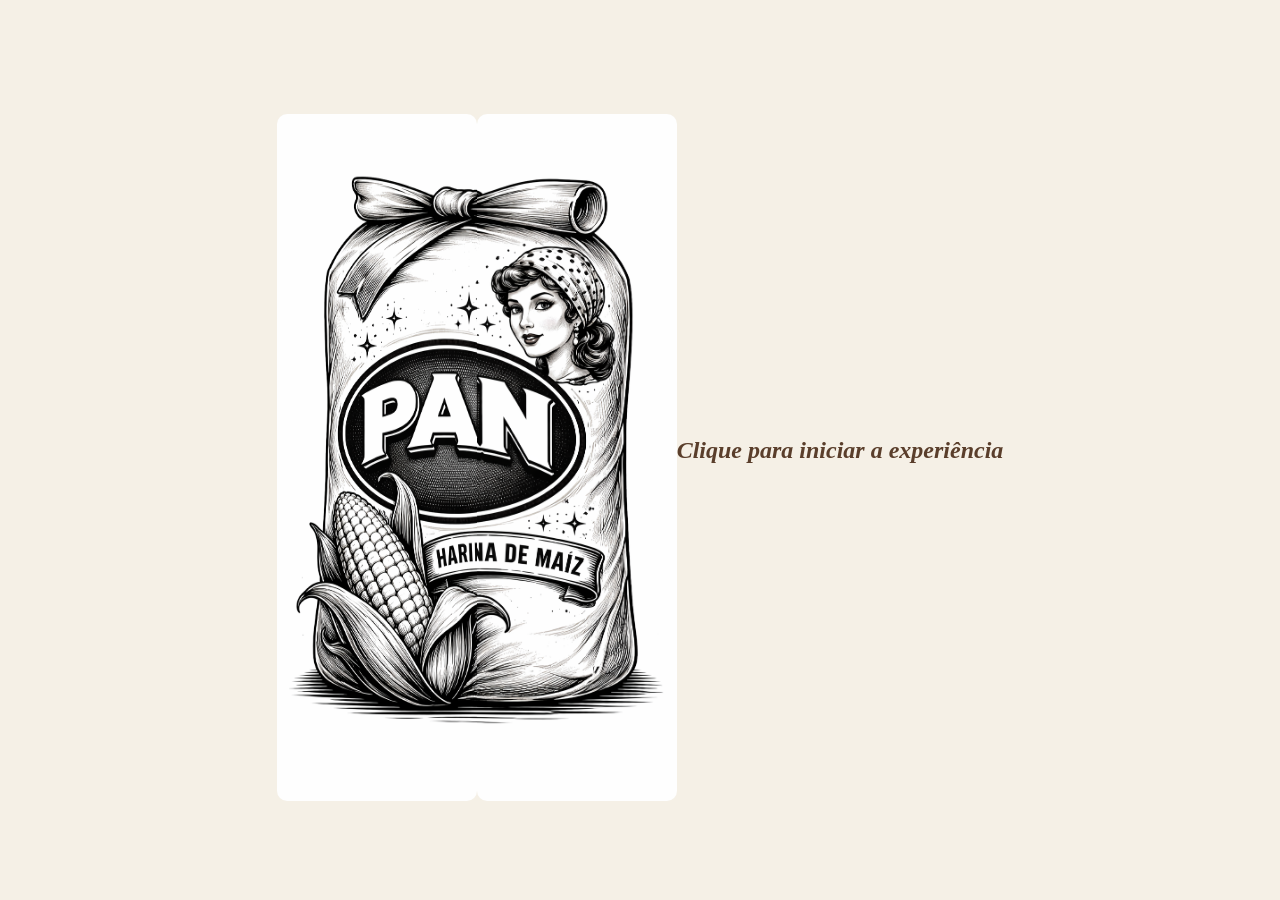
<file: index.html>
<!DOCTYPE html>
<html lang="pt">
<head>
<meta charset="UTF-8">
<title>Introdução</title>
<link rel="stylesheet" href="style.css">
</head>

<body class="intro">

<div class="harina-container" onclick="abrirPaquete()">
    <img src="assets/harina_left.png" id="left">
    <img src="assets/harina_right.png" id="right">
</div>

<h2 style="text-align:center; font-style: italic;">
Clique para iniciar a experiência
</h2>

<audio id="som">
<source src="https://www.soundjay.com/button/button-09.mp3">
</audio>

<script src="script.js"></script>

</body>
</html>
</file>
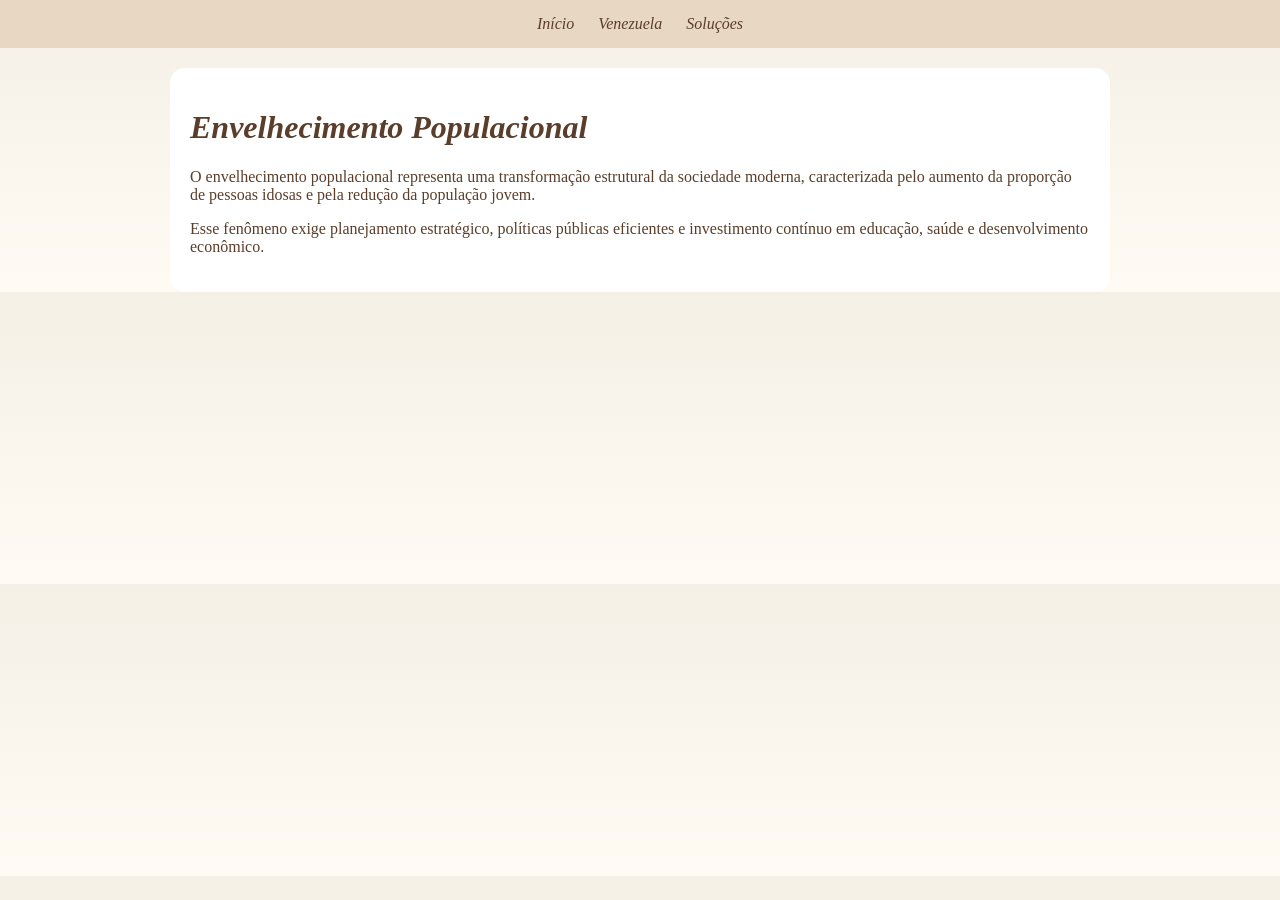
<file: home.html>
<!DOCTYPE html>
<html lang="pt">
<head>
<meta charset="UTF-8">
<title>Início</title>
<link rel="stylesheet" href="style.css">
</head>

<body class="flag-bg">

<nav>
<a href="home.html">Início</a>
<a href="venezuela.html">Venezuela</a>
<a href="solucoes.html">Soluções</a>
</nav>

<div class="container">

<h1>Envelhecimento Populacional</h1>

<p>
O envelhecimento populacional representa uma transformação estrutural da sociedade moderna,
caracterizada pelo aumento da proporção de pessoas idosas e pela redução da população jovem.
</p>

<p>
Esse fenômeno exige planejamento estratégico, políticas públicas eficientes e investimento contínuo
em educação, saúde e desenvolvimento econômico.
</p>

</div>

</body>
</html>
</file>
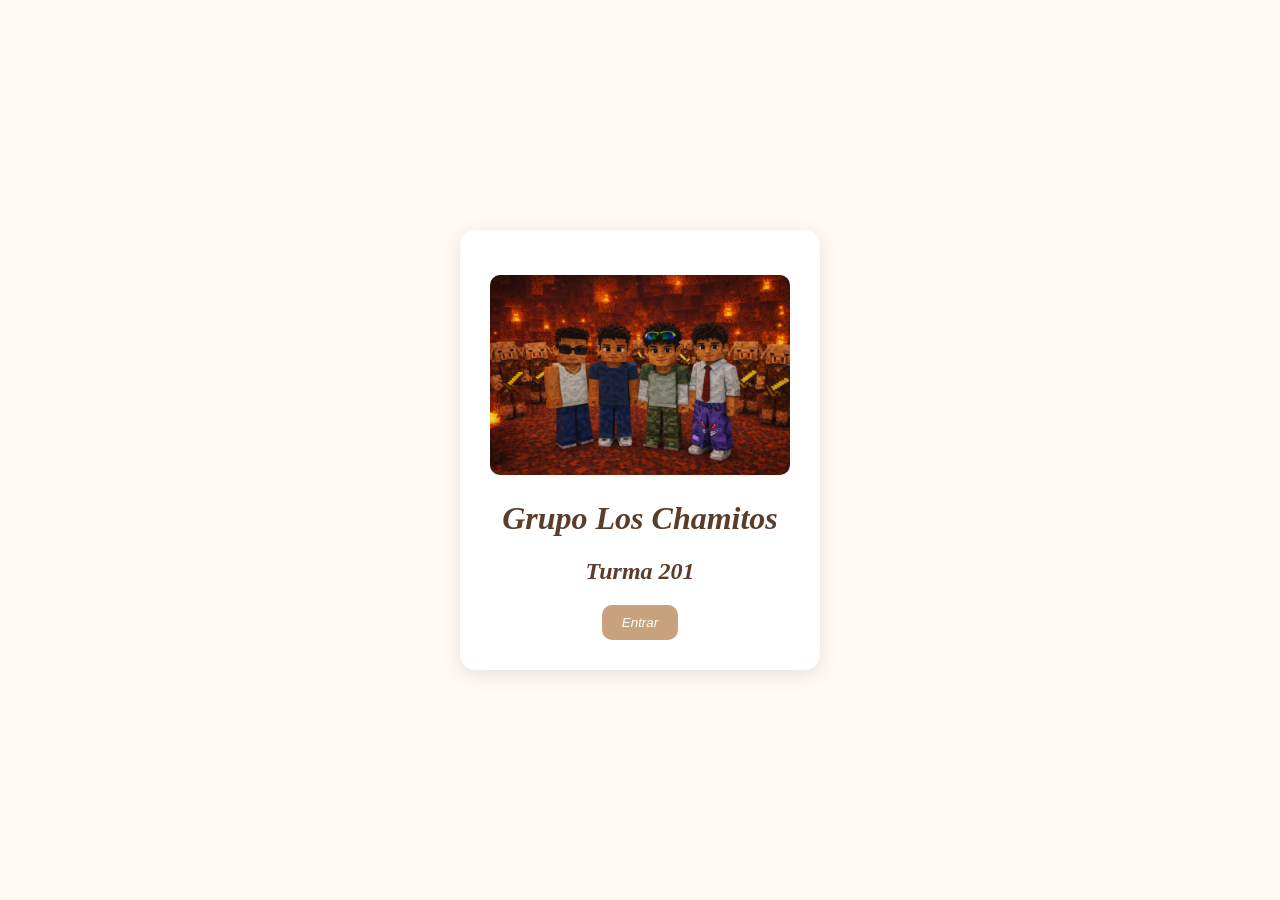
<file: main.html>
<!DOCTYPE html>
<html lang="pt">
<head>
<meta charset="UTF-8">
<title>Grupo</title>
<link rel="stylesheet" href="style.css">
</head>

<body class="presentacion">

<div class="center">

<img src="assets/grupo.png" class="grupo">

<h1>Grupo Los Chamitos</h1>
<h2>Turma 201</h2>

<button onclick="entrar()">Entrar</button>

</div>

<script>
function entrar() {
    window.location.href = "home.html";
}
</script>

</body>
</html>
</file>
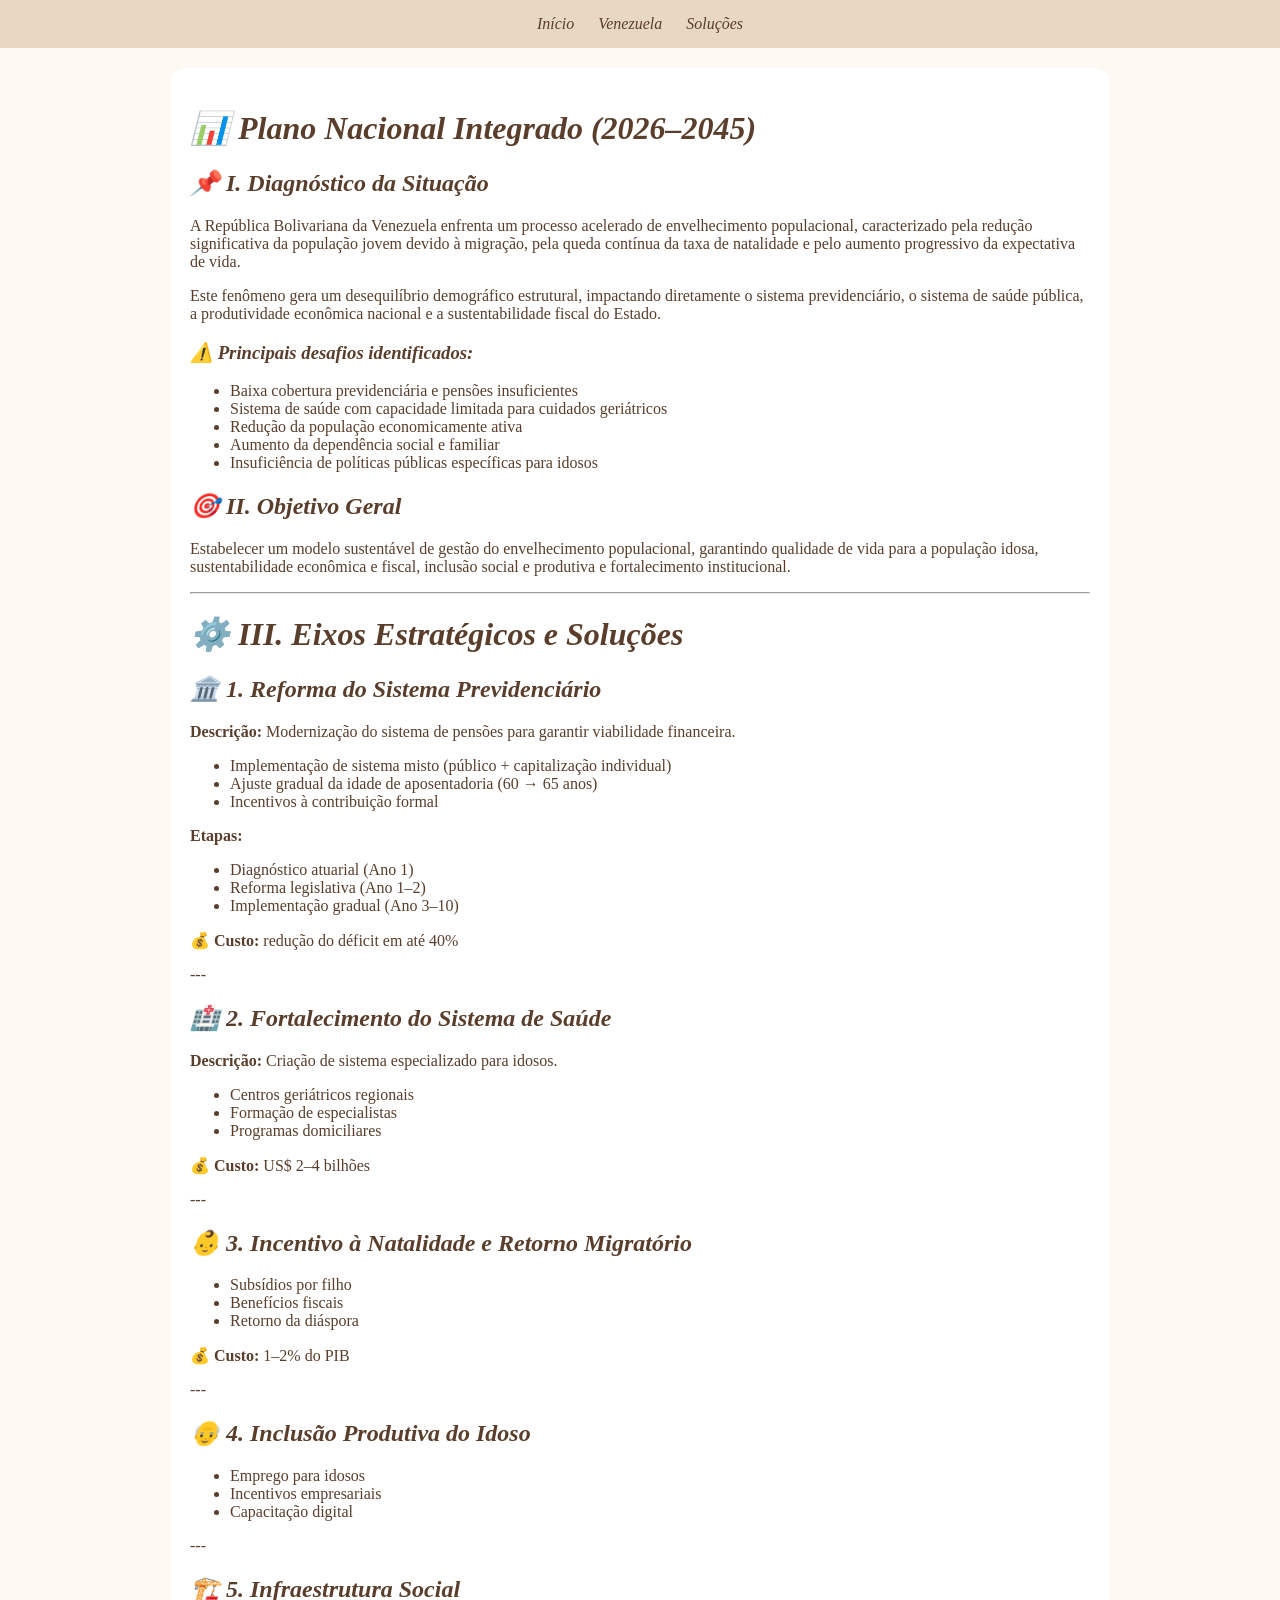
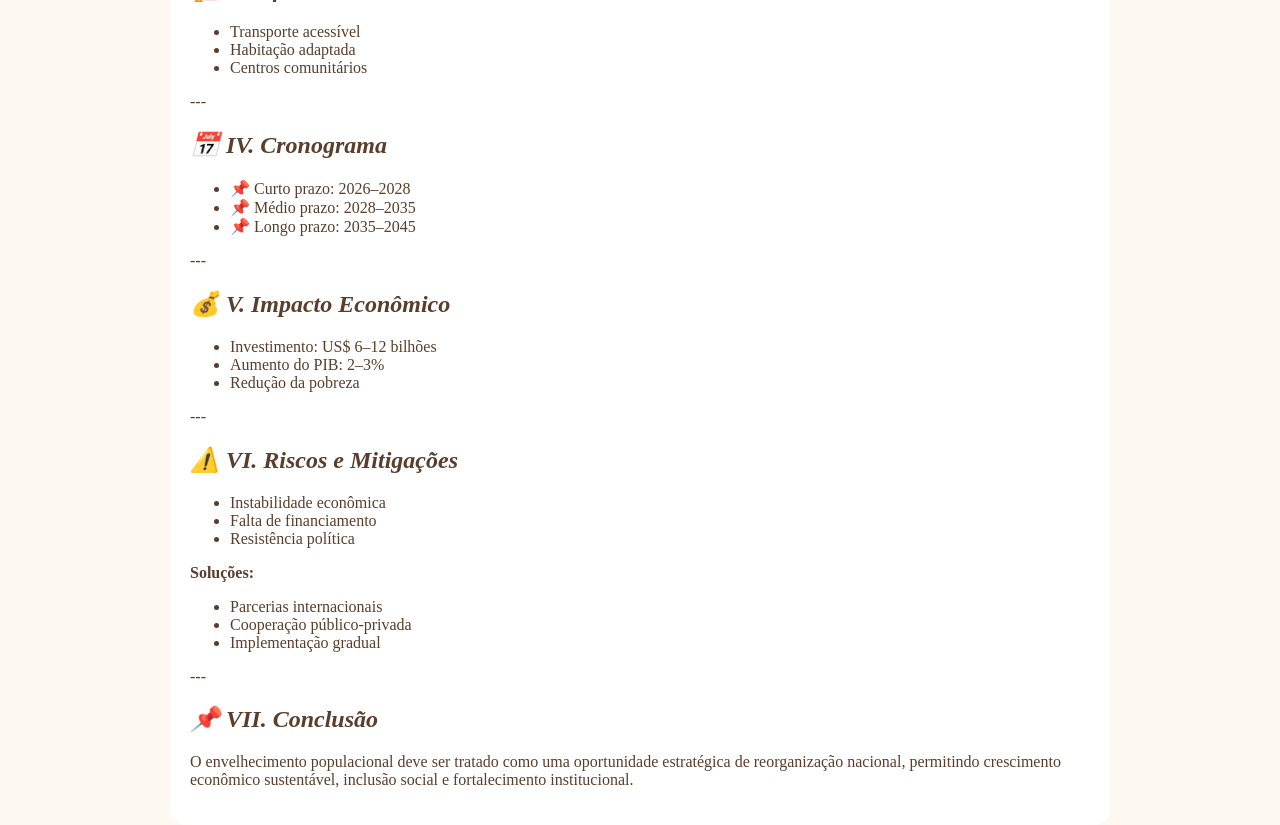
<file: solucoes.html>
<!DOCTYPE html>
<html lang="pt">
<head>
<meta charset="UTF-8">
<title>Soluções</title>
<link rel="stylesheet" href="style.css">
</head>

<body class="food-bg">

<nav>
<a href="home.html">Início</a>
<a href="venezuela.html">Venezuela</a>
<a href="solucoes.html">Soluções</a>
</nav>

<div class="container">

<h1>📊 Plano Nacional Integrado (2026–2045)</h1>

<h2>📌 I. Diagnóstico da Situação</h2>

<p>
A República Bolivariana da Venezuela enfrenta um processo acelerado de envelhecimento populacional,
caracterizado pela redução significativa da população jovem devido à migração, pela queda contínua
da taxa de natalidade e pelo aumento progressivo da expectativa de vida.
</p>

<p>
Este fenômeno gera um desequilíbrio demográfico estrutural, impactando diretamente o sistema
previdenciário, o sistema de saúde pública, a produtividade econômica nacional e a sustentabilidade
fiscal do Estado.
</p>

<h3>⚠️ Principais desafios identificados:</h3>
<ul>
<li>Baixa cobertura previdenciária e pensões insuficientes</li>
<li>Sistema de saúde com capacidade limitada para cuidados geriátricos</li>
<li>Redução da população economicamente ativa</li>
<li>Aumento da dependência social e familiar</li>
<li>Insuficiência de políticas públicas específicas para idosos</li>
</ul>

<h2>🎯 II. Objetivo Geral</h2>

<p>
Estabelecer um modelo sustentável de gestão do envelhecimento populacional, garantindo qualidade de vida
para a população idosa, sustentabilidade econômica e fiscal, inclusão social e produtiva e fortalecimento institucional.
</p>

<hr>

<h1>⚙️ III. Eixos Estratégicos e Soluções</h1>

<h2>🏛️ 1. Reforma do Sistema Previdenciário</h2>

<p><strong>Descrição:</strong> Modernização do sistema de pensões para garantir viabilidade financeira.</p>

<ul>
<li>Implementação de sistema misto (público + capitalização individual)</li>
<li>Ajuste gradual da idade de aposentadoria (60 → 65 anos)</li>
<li>Incentivos à contribuição formal</li>
</ul>

<p><strong>Etapas:</strong></p>
<ul>
<li>Diagnóstico atuarial (Ano 1)</li>
<li>Reforma legislativa (Ano 1–2)</li>
<li>Implementação gradual (Ano 3–10)</li>
</ul>

<p><strong>💰 Custo:</strong> redução do déficit em até 40%</p>

---

<h2>🏥 2. Fortalecimento do Sistema de Saúde</h2>

<p><strong>Descrição:</strong> Criação de sistema especializado para idosos.</p>

<ul>
<li>Centros geriátricos regionais</li>
<li>Formação de especialistas</li>
<li>Programas domiciliares</li>
</ul>

<p><strong>💰 Custo:</strong> US$ 2–4 bilhões</p>

---

<h2>👶 3. Incentivo à Natalidade e Retorno Migratório</h2>

<ul>
<li>Subsídios por filho</li>
<li>Benefícios fiscais</li>
<li>Retorno da diáspora</li>
</ul>

<p><strong>💰 Custo:</strong> 1–2% do PIB</p>

---

<h2>👴 4. Inclusão Produtiva do Idoso</h2>

<ul>
<li>Emprego para idosos</li>
<li>Incentivos empresariais</li>
<li>Capacitação digital</li>
</ul>

---

<h2>🏗️ 5. Infraestrutura Social</h2>

<ul>
<li>Transporte acessível</li>
<li>Habitação adaptada</li>
<li>Centros comunitários</li>
</ul>

---

<h2>📅 IV. Cronograma</h2>

<ul>
<li>📌 Curto prazo: 2026–2028</li>
<li>📌 Médio prazo: 2028–2035</li>
<li>📌 Longo prazo: 2035–2045</li>
</ul>

---

<h2>💰 V. Impacto Econômico</h2>

<ul>
<li>Investimento: US$ 6–12 bilhões</li>
<li>Aumento do PIB: 2–3%</li>
<li>Redução da pobreza</li>
</ul>

---

<h2>⚠️ VI. Riscos e Mitigações</h2>

<ul>
<li>Instabilidade econômica</li>
<li>Falta de financiamento</li>
<li>Resistência política</li>
</ul>

<p><strong>Soluções:</strong></p>
<ul>
<li>Parcerias internacionais</li>
<li>Cooperação público-privada</li>
<li>Implementação gradual</li>
</ul>

---

<h2>📌 VII. Conclusão</h2>

<p>
O envelhecimento populacional deve ser tratado como uma oportunidade estratégica de reorganização nacional,
permitindo crescimento econômico sustentável, inclusão social e fortalecimento institucional.
</p>

</div>

</body>
</html>
</file>
<file: style.css>
body {
    margin: 0;
    background: #f5f0e6; /* beige claro */
    color: #5a3e2b; /* café */
    font-family: "Georgia", "Times New Roman", cursive;
}

/* INTRO */
.intro {
    display: flex;
    justify-content: center;
    align-items: center;
    height: 100vh;
}

.harina-container {
    display: flex;
    cursor: pointer;
}

#left, #right {
    width: 200px;
    transition: 1s;
}

/* PRESENTACIÓN */
.presentacion {
    display: flex;
    justify-content: center;
    align-items: center;
    height: 100vh;
    background: #fffaf3;
}

.center {
    text-align: center;
    background: white;
    padding: 30px;
    border-radius: 15px;
    box-shadow: 0px 5px 20px rgba(0,0,0,0.1);
}

.grupo {
    width: 300px;
    border-radius: 10px;
}

/* BOTÓN */
button {
    background: #c8a27c;
    color: white;
    border: none;
    padding: 10px 20px;
    border-radius: 10px;
    cursor: pointer;
    font-style: italic;
}

button:hover {
    background: #a67c52;
}

/* NAV */
nav {
    background: #e8d8c3;
    padding: 15px;
    text-align: center;
}

nav a {
    margin: 10px;
    text-decoration: none;
    color: #5a3e2b;
    font-style: italic;
}

/* CONTENIDO */
.container {
    max-width: 900px;
    margin: auto;
    padding: 20px;
    background: white;
    border-radius: 15px;
    margin-top: 20px;
}

/* TÍTULOS */
h1, h2, h3 {
    font-style: italic;
}

/* IMÁGENES */
img {
    width: 100%;
    border-radius: 10px;
    margin-top: 15px;
}

/* FONDOS */
.flag-bg {
    background: linear-gradient(#f5f0e6, #fffaf3);
}

.venezuela-bg {
    background: #f9f5ef;
}

.food-bg {
    background: #fdf8f2;
}
</file>
